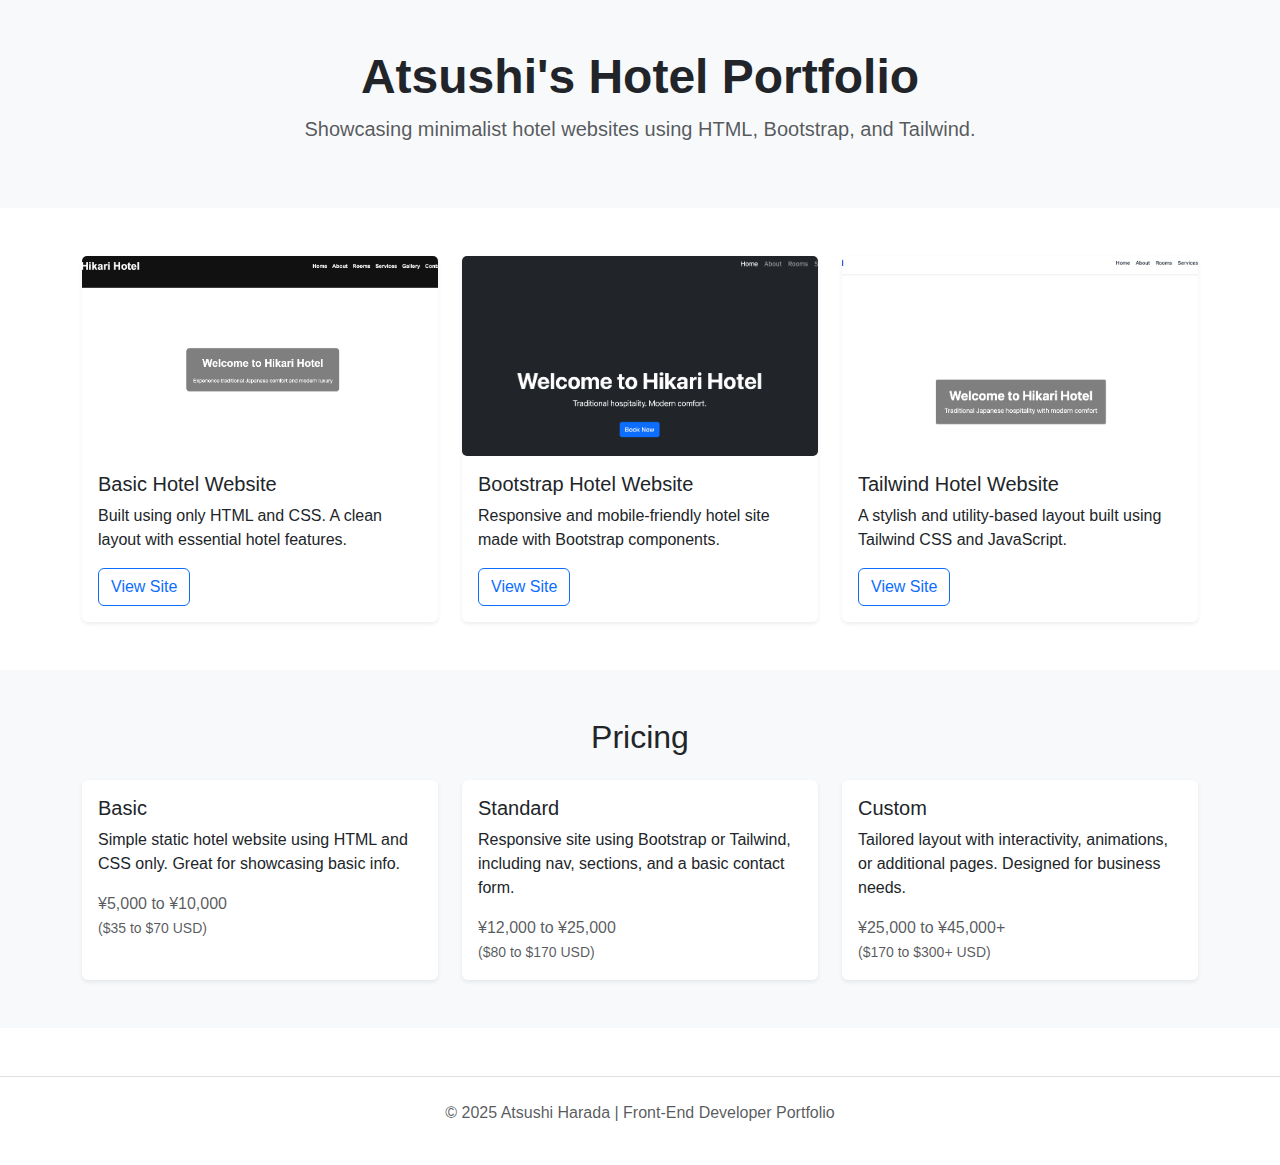
<file: index.html>
<!DOCTYPE html>
<html lang="en">
<head>
  <meta charset="UTF-8" />
  <meta name="viewport" content="width=device-width, initial-scale=1.0" />
  <title>Atsushi's Hotel Projects</title>
  <link href="https://cdn.jsdelivr.net/npm/bootstrap@5.3.2/dist/css/bootstrap.min.css" rel="stylesheet">
  <style>
    body {
      font-family: 'Segoe UI', sans-serif;
    }
    .project-card img {
      height: 200px;
      object-fit: cover;
      border-radius: 5px;
    }
  </style>
</head>
<body>

  <!-- Header -->
  <header class="bg-light py-5 text-center">
    <div class="container">
      <h1 class="display-5 fw-bold">Atsushi's Hotel Portfolio</h1>
      <p class="lead text-muted">Showcasing minimalist hotel websites using HTML, Bootstrap, and Tailwind.</p>
    </div>
  </header>

  <!-- Projects Section -->
  <section class="py-5">
    <div class="container">
      <div class="row g-4">
        
        <!-- Basic HTML + CSS -->
        <div class="col-md-4">
          <div class="card project-card border-0 shadow-sm h-100">
            <img src="images/basic-hotel.png" class="card-img-top" alt="Basic Hotel Website">
            <div class="card-body">
              <h5 class="card-title">Basic Hotel Website</h5>
              <p class="card-text">Built using only HTML and CSS. A clean layout with essential hotel features.</p>
              <a href="Basic-Hotel/index.html" class="btn btn-outline-primary" target="_blank">View Site</a>
            </div>
          </div>
        </div>

        <!-- Bootstrap Version -->
        <div class="col-md-4">
          <div class="card project-card border-0 shadow-sm h-100">
            <img src="images/bootstrap-hotel.png" class="card-img-top" alt="Bootstrap Hotel Website">
            <div class="card-body">
              <h5 class="card-title">Bootstrap Hotel Website</h5>
              <p class="card-text">Responsive and mobile-friendly hotel site made with Bootstrap components.</p>
              <a href="Boostrap-Hotel/index.html" class="btn btn-outline-primary" target="_blank">View Site</a>
            </div>
          </div>
        </div>
        <!-- Tailwind Version -->
        <div class="col-md-4">
          <div class="card project-card border-0 shadow-sm h-100">
            <img src="images/tailwind-hotel.png" class="card-img-top" alt="Tailwind Hotel Website">
            <div class="card-body">
              <h5 class="card-title">Tailwind Hotel Website</h5>
              <p class="card-text">A stylish and utility-based layout built using Tailwind CSS and JavaScript.</p>
              <a href="Tailwind-Hotel/index.html" class="btn btn-outline-primary" target="_blank">View Site</a>
            </div>
          </div>
        </div>

      </div>
    </div>
  </section>

  <!-- Pricing Section -->
<section class="py-5 bg-light">
  <div class="container">
    <h2 class="text-center mb-4">Pricing</h2>
    <div class="row g-4 justify-content-center">

      <!-- Basic Plan -->
      <div class="col-md-4">
        <div class="card border-0 shadow-sm h-100">
          <div class="card-body">
            <h5 class="card-title">Basic</h5>
            <p class="card-text">Simple static hotel website using HTML and CSS only. Great for showcasing basic info.</p>
            <p class="text-muted mb-0">¥5,000 to ¥10,000<br/><small>($35 to $70 USD)</small></p>
          </div>
        </div>
      </div>

      <!-- Standard Plan -->
      <div class="col-md-4">
        <div class="card border-0 shadow-sm h-100">
          <div class="card-body">
            <h5 class="card-title">Standard</h5>
            <p class="card-text">Responsive site using Bootstrap or Tailwind, including nav, sections, and a basic contact form.</p>
            <p class="text-muted mb-0">¥12,000 to ¥25,000<br/><small>($80 to $170 USD)</small></p>
          </div>
        </div>
      </div>

      <!-- Custom Plan -->
      <div class="col-md-4">
        <div class="card border-0 shadow-sm h-100">
          <div class="card-body">
            <h5 class="card-title">Custom</h5>
            <p class="card-text">Tailored layout with interactivity, animations, or additional pages. Designed for business needs.</p>
            <p class="text-muted mb-0">¥25,000 to ¥45,000+<br/><small>($170 to $300+ USD)</small></p>
          </div>
        </div>
      </div>

    </div>
  </div>
</section>

  <!-- Footer -->
  <footer class="text-center py-4 border-top mt-5 text-muted">
    <p>&copy; 2025 Atsushi Harada | Front-End Developer Portfolio</p>
  </footer>

</body>
</html>
</file>
